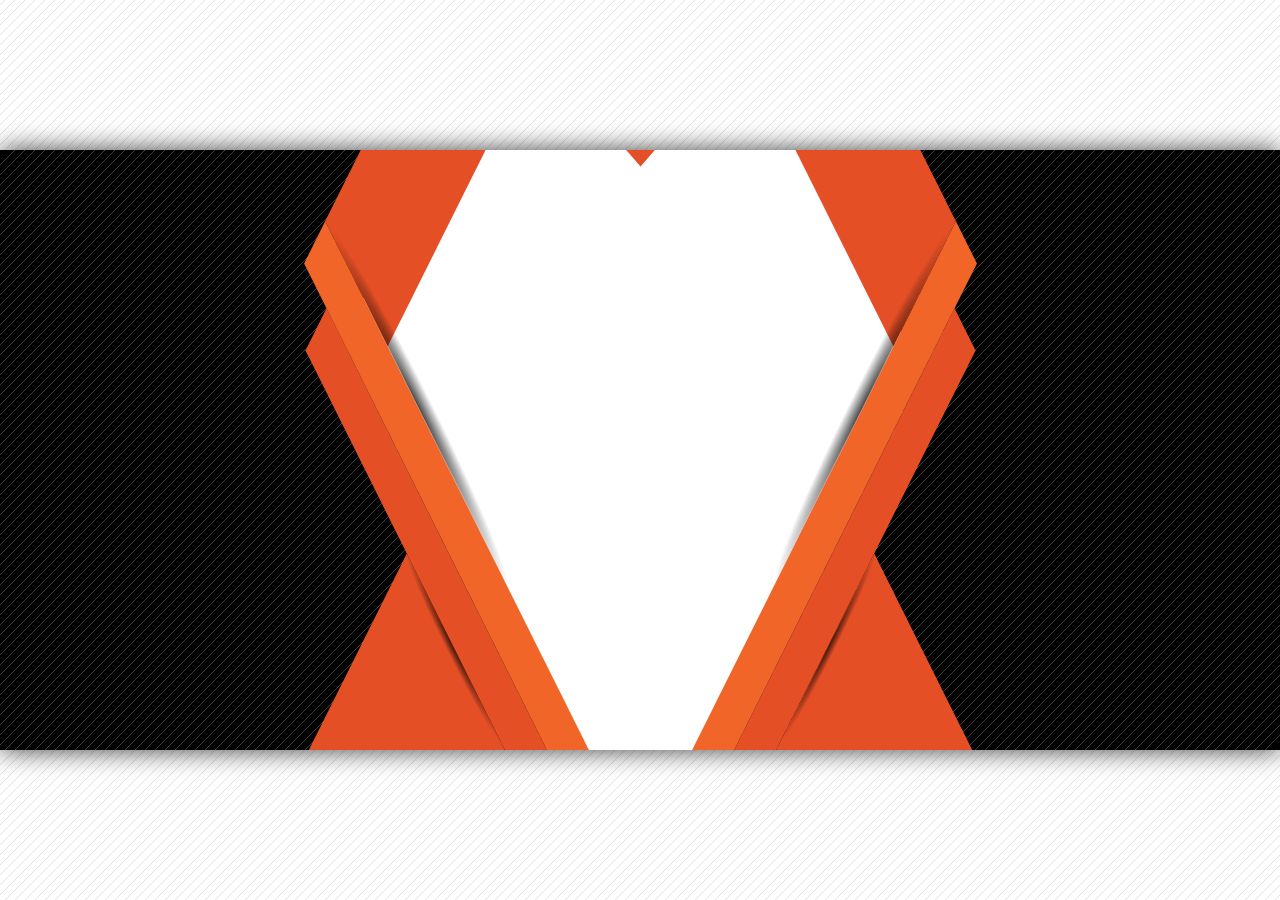
<file: Material de estudio/Carpeta Matieriales Web/index.html>
<!DOCTYPE html>
<html>
<head>
	<meta http-equiv="Content-Type" content="text/html; charset=utf-8"/>
	<meta http-equiv="X-UA-Compatible" content="IE=Edge"/>
	<title>OA - Introducción al Diseño Web HTML</title>
<!--Adobe Edge Runtime-->
    <script type="text/javascript" charset="utf-8" src="edge_includes/edge.6.0.0.min.js"></script>
    <style>
        .edgeLoad-EDGE-345223770 { visibility:hidden; }
    </style>
<script>
   AdobeEdge.loadComposition('index', 'EDGE-345223770', {
    scaleToFit: "both",
    centerStage: "both",
    minW: "0px",
    maxW: "undefined",
    width: "1280px",
    height: "600px"
}, {
    dom: [
        {
            id: 'precarga',
            type: 'image',
            tag: 'img',
            rect: ['515px', '175px', '250px', '250px', 'auto', 'auto'],
            fill: ["rgba(0,0,0,0)",'images/precarga.gif','0px','0px']
        }
    ],
    style: {
        '${symbolSelector}': {
            isStage: true,
            rect: [undefined, undefined, '1280px', '600px'],
            fill: ["rgba(255,255,255,1)"]
        }
    }
}, {dom: [ ]});
</script>
<!--Adobe Edge Runtime End-->

</head>
<body style="margin:0;padding:0;">
	<div id="Stage" class="EDGE-345223770">
	</div>
</body>
</html>
</file>
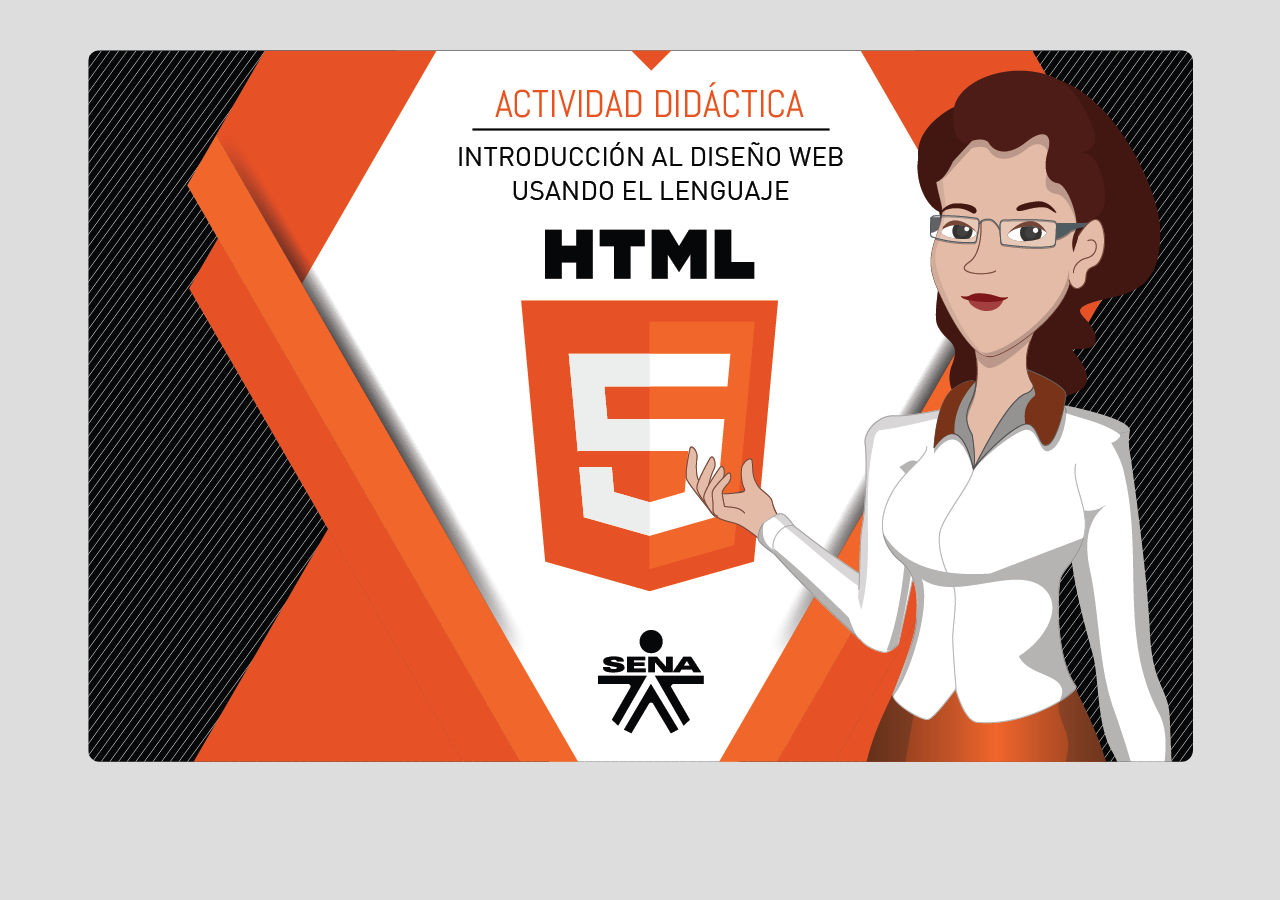
<file: Material de estudio/Carpeta Matieriales Web/actividad/index.html>
<!DOCTYPE html>
<html lang="es">
	<head>
		<meta charset="utf-8">
	  	<!-- Use the .htaccess and remove these lines to avoid edge case issues.
	       More info: h5bp.com/i/378 -->
	  	<meta http-equiv="X-UA-Compatible" content="IE=edge,chrome=1">

	  	<title>OA Introducción al diseño web usando Lenguaje de HTML</title>
	  	<meta name="description" content="Actividad de afianzamiento SENA">

	  	<!-- Mobile viewport optimized: h5bp.com/viewport -->
	  	<meta name="viewport" content="width=device-width">

	  	<script src="js/jquery-1.9.1.js"></script>

	  	<style>
	  	* {
	  		box-sizing: border-box;
	  	}
	  	html {
			background: #ddd;
			height: 100%;
	  	}

		body {
		    /*background: #04AD36;*/
		    font-family: 'helvetica', sans-serif;
		}

		/**********************************************************/
		.box_round {
		  -webkit-border-radius: 12px; /* Safari 3-4, iOS 1-3.2, Android ≤1.6 */
		          border-radius: 12px; /* Opera 10.5, IE9+, Safari 5, Chrome, Firefox 4+, iOS 4, Android 2.1+ */

		  /* useful if you don't want a bg color from leaking outside the border: */
		  -moz-background-clip: padding; -webkit-background-clip: padding-box; background-clip: padding-box;
		}
		/**********************************************************/
		.clear { clear: both;}


		#bt_act1 {
			position: absolute;
			width: 164px;
			height: 38px;
			left: 834px;
			top: 604px;
			background: url('images/boton_inicio.png') no-repeat top left transparent;
			z-index: 9999;
		}

		#bt_act1:hover {
			opacity: .8;
			cursor: pointer;
			background: url('images/boton_inicio1.png');
		}

		#contenedor { width: 1105px; height: 712px; border:0px solid #410000; margin: 50px auto; background: url('images/portada.png') no-repeat top left scroll #ccc; overflow:hidden; position:relative; }

	  	</style>

	  	<script>
	  		$(function() {

				setTimeout(function() {
					location.href='actividad/index.html';
				},1500);
	  		})

	  	</script>
	</head>
  	<body>



  		<div id='contenedor' class='box_round'>

  			<div style='clear:both'></div>



  		</div>


  	</body>

</html>
</file>
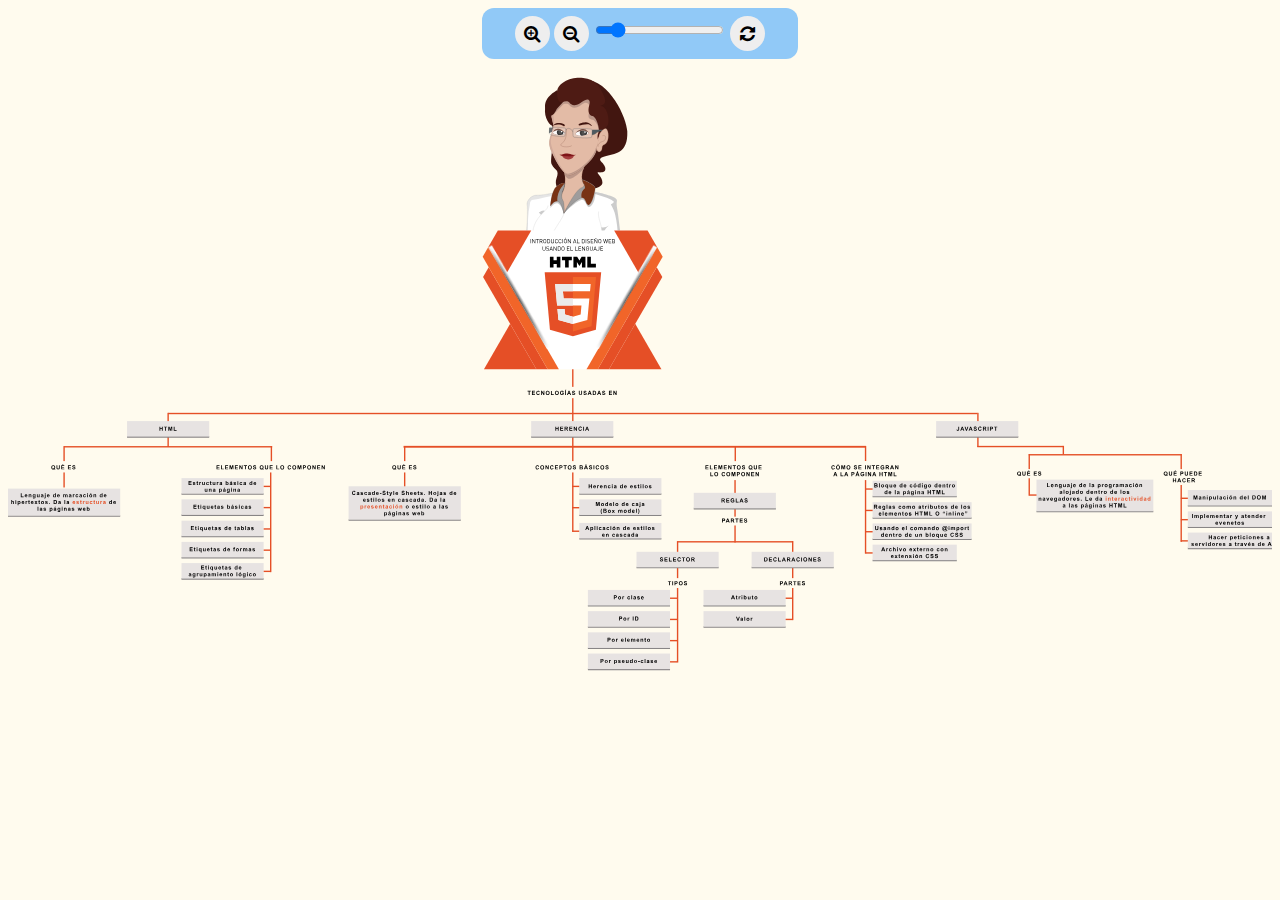
<file: Material de estudio/Carpeta Matieriales Web/mapa/index.html>
<!doctype html>
<html>
  <head>
    <title>Mapa Conceptual</title>
    <meta http-equiv="Content-Type" content="text/html; charset=utf-8" />
    <meta name="viewport" content="width=device-width, initial-scale=1">
    <link rel="stylesheet" href="css/font-awesome.min.css">
    <style type="text/css">
      body {
	background: #F5FCFF;
	color: #333666;
	background-color: #fffbee;
}
      section { text-align: center; margin: 0px 0; }
      .panzoom-parent { border: 2px solid #333; }
      .panzoom-parent .panzoom { border: 2px dashed #666; }
      .buttons { 
        background-color: #91C9F7;
        border-radius: 12px;
        margin: 0 auto 15px;
        padding: 8px;
        width: 300px;      
      }
      .zoom-in, .zoom-out, .reset {
        width: 35px;
        height: 35px;
        border-radius: 50%;
        background-color: #eee;
        border:0px;
        cursor: pointer;
        /*color:#fff;*/
      }
      .zoom-in:hover, .zoom-out:hover, .reset:hover { 
        background-color: #ddd;
      }
        
    </style>
    <script src="js/jquery.js"></script>
    <script src="js/jquery.panzoom.min.js"></script>
    <script src="js/jquery.mousewheel.js"></script>
    <!--script>
    $(document).ready(function() {
      if($.browser.device = (/android|webos|iphone|ipad|ipod|blackberry|iemobile|opera mini/i.test(navigator.userAgent.toLowerCase()))){
        $('#mapasvg').css({'width':'100%','height':'100%'});
        $('.buttons').hide();
      }    
    })
    </script-->
  </head>
  <body>
    <section>
      <div class="buttons">
        <button class="zoom-in"><i class="fa fa-search-plus fa-lg"></i></button>
        <button class="zoom-out"><i class="fa fa-search-minus fa-lg"></i></button>
        <input type="range" class="zoom-range">
        <button class="reset"><i class="fa fa-refresh fa-lg"></i></button>
      </div>      
      <div class="parent">
        <div class="panzoom">
          <img id='mapasvg' src="img/mapa.svg" width="1280" height="600">
        </div>
      </div>

      <script>
        (function() {
          var $section = $('section').first();
          $section.find('.panzoom').panzoom({
            $zoomIn: $section.find(".zoom-in"),
            $zoomOut: $section.find(".zoom-out"),
            $zoomRange: $section.find(".zoom-range"),
            $reset: $section.find(".reset")
          });
        })();
      </script>
    </section>
  </body>
</html>
</file>
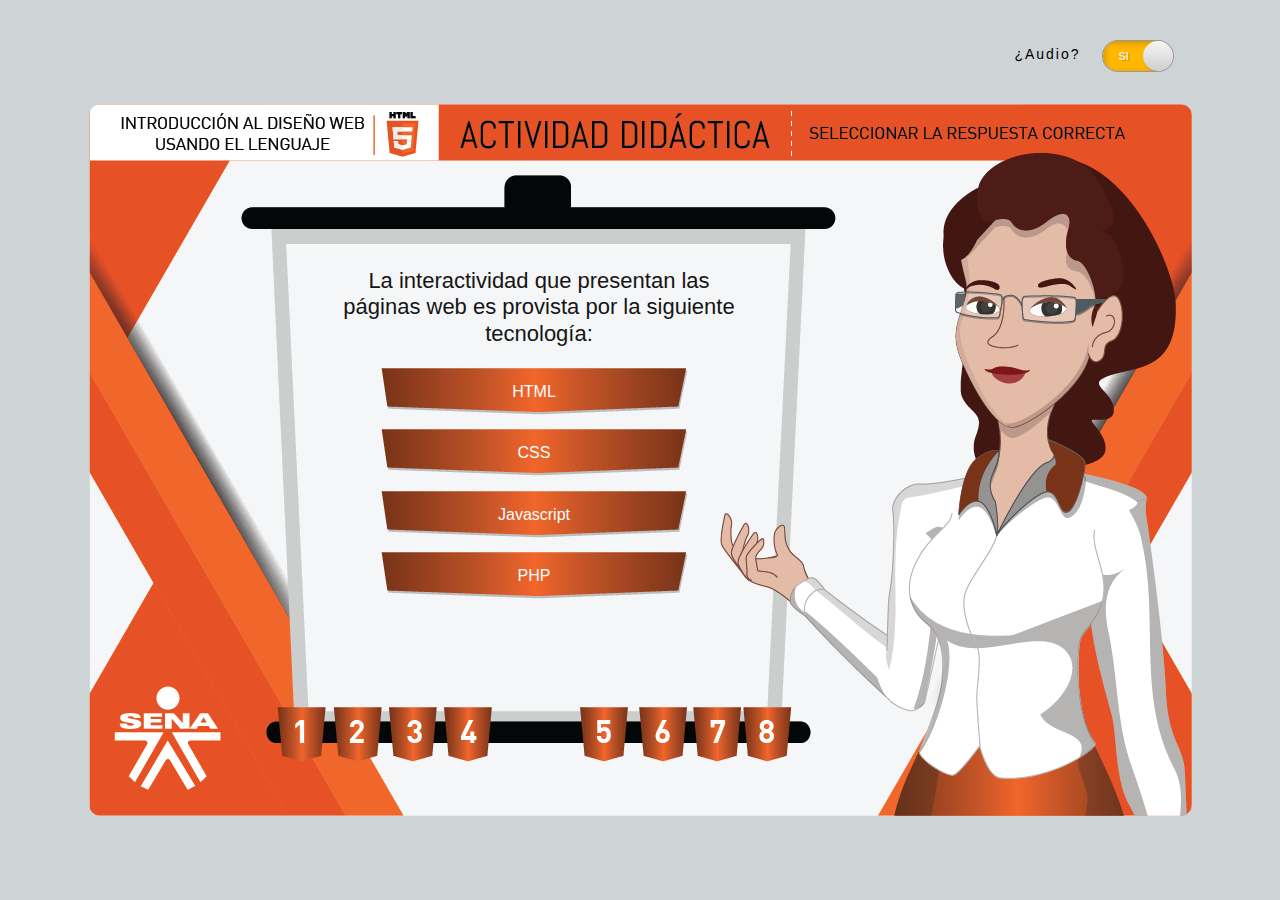
<file: Material de estudio/Carpeta Matieriales Web/actividad/actividad/index.html>
<!DOCTYPE html>
<html lang="en">
<head>
  <meta charset="UTF-8">
  <meta name="viewport" content="width=device-width, initial-scale=1.0">
  <meta http-equiv="X-UA-Compatible" content="ie=edge">
  <title>OA Introducción al diseño web usando Lenguaje de HTML</title>
  <link rel="stylesheet" href="js/toogle/css/toggles.css">
  <link rel="stylesheet" href="js/toogle/css/themes/toggles-light.css">
   <!--link href="https://fonts.googleapis.com/css?family=Lato" rel="stylesheet"-->
  <link rel="stylesheet" href="css/cuestionario.css">
</head>
<body>

  <div class="encabezado container">
    <div class="encabezado__titulo">
      <h1>ACTIVIDAD DIDÁCTICA</h1>
    </div>
    <div class="encabezado__audio">
        <span>¿Audio?</span>
       <div class="toogle-container">
          <div class="toggle toggle-light"></div>
        </div>
    </div>
  </div>

  <div id="contenedor" class="box_round">




    <div id="personaje" class="default"></div>

    <div id='bt_inicio'></div>

    <div id='preguntas'><!-- div preguntas -->

      <!--  cuestionario -->

      <div id='p1' class="opcion"><!-- p1 -->
        <div class='wrap'>

          <div class='question'>
            <p>Las tecnologías básicas para el desarrollo de aplicaciones web son:</p>
          </div>

          <div class='opciones norandom'>
            <div data-preg='p1' data-valor='false' class='respuesta uno'>
              <p> Jquery, AngularJS y Javascript.</p>
            </div>
            <div data-preg='p1' data-valor='true' class='respuesta dos large'>
              <p> HTML, CSS y Javascript.</p>
            </div>
            <div data-preg='p1' data-valor='false' class='respuesta tres'>
              <p> HTML, Bootstrap y Mysql.</p>
            </div>
            <div data-preg='p1' data-valor='false' class='respuesta cuatro'>
              <p> CSS, Javascript y PHP.</p>
            </div>
          </div>

        </div>
      </div><!-- /p1 -->


      <div id='p2' class="opcion"><!-- p2 -->
        <div class='wrap'>
          <div class='question'><p> Javascript es un lenguaje que permite realizar:</p></div>
          <div class='opciones norandom'>
            <div data-preg='p2' data-valor='false' class='respuesta uno'><p> Programación del lado del servidor</p></div>
            <div data-preg='p2' data-valor='true' class='respuesta dos'><p> Programación del lado del cliente</p></div>
            <div data-preg='p2' data-valor='false' class='respuesta tres'><p> Tanto programación del lado del servidor y del lado del cliente</p></div>
            <div data-preg='p2' data-valor='false' class='respuesta cuatro'><p> Ninguna de las anteriores.</p></div>
          </div>
        </div>
      </div><!-- /p2 -->

      <div id='p3' class="opcion"><!-- p3 -->
        <div class='wrap'>
          <div class='question'><p>  La interactividad que presentan las páginas web es provista por la siguiente tecnología:</p></div>
          <div class='opciones norandom'>
            <div data-preg='p3' data-valor='false' class='respuesta uno'><p> HTML</p></div>
            <div data-preg='p3' data-valor='false' class='respuesta dos'><p> CSS</p></div>
            <div data-preg='p3' data-valor='true' class='respuesta tres'><p> Javascript</p></div>
            <div data-preg='p3' data-valor='false' class='respuesta cuatro large'><p> PHP</p></div>
          </div>
        </div>
      </div><!-- /p3 -->

      <div id='p4' class="opcion"><!-- p4 -->
        <div class='wrap'>
          <div class='question'><p> Las siguientes son novedades en la versión 5 del lenguaje HTML:</p></div>
          <div class='opciones norandom'>
            <div data-preg='p4' data-valor='false' class='respuesta uno large'><p>  Formularios, Tablas y videos</p></div>
            <div data-preg='p4' data-valor='false' class='respuesta dos'><p>  Tablas, video y almacenamiento local</p></div>
            <div data-preg='p4' data-valor='false' class='respuesta tres large'><p> Formularios, Canvas y tablas</p></div>
            <div data-preg='p4' data-valor='true' class='respuesta cuatro large'><p>   Videos, Canvas y almacenamiento local</p></div>
          </div>
        </div>
      </div><!-- /p4 -->

      <div id='p5' class="opcion"><!-- p5 -->
        <div class='wrap'>
          <div class='question'><p> La cualidad que tienen las reglas CSS de aplicar los mismos estilos a los nodos hijos se llama:</p></div>
          <div class='opciones norandom'>
            <div data-preg='p5' data-valor='false' class='respuesta uno large'><p> Estilos en cascada</p></div>
            <div data-preg='p5' data-valor='true' class='respuesta dos large'><p> Herencia de estilo</p></div>
            <div data-preg='p5' data-valor='false' class='respuesta tres large'><p>  Polimorfismo de estilo</p></div>
            <div data-preg='p5' data-valor='false' class='respuesta cuatro large'><p> Estilos subrogados</p></div>
          </div>
        </div>
      </div><!-- /p5 -->

		<div id='p6' class="opcion"><!-- p6 -->
		<div class='wrap'>
		  <div class='question'><p> De las siguientes sentencias CSS cuál hacen referencia a una pseudo-clase:</p></div>
		  <div class='opciones norandom'>
		    <div data-preg='p6' data-valor='false' class='respuesta uno large'><p> p {color: blue; }</p></div>
		    <div data-preg='p6' data-valor='true' class='respuesta dos large'><p> p:hover {color: green; }</p></div>
		    <div data-preg='p6' data-valor='false' class='respuesta tres large'><p>  .estilo1 { color: red; }</p></div>
		    <div data-preg='p6' data-valor='false' class='respuesta cuatro large'><p> #nombre1 { text-align: center; }</p></div>
		  </div>
		</div>
		</div><!-- /p6 -->

		<div id='p7' class="opcion"><!-- p7 -->
		<div class='wrap'>
		<div class='question'><p> De las siguientes sentencias CSS cuál hace referencia a una clase:</p></div>
		<div class='opciones norandom'>
			<div data-preg='p7' data-valor='false' class='respuesta uno large'><p> p {color: blue; }</p></div>
		    <div data-preg='p7' data-valor='false' class='respuesta dos large'><p> p:hover {color: green; }</p></div>
		    <div data-preg='p7' data-valor='true' class='respuesta tres large'><p>  .estilo1 { color: red; }</p></div>
		    <div data-preg='p7' data-valor='false' class='respuesta cuatro large'><p> #nombre1 { text-align: center; }</p></div>
		</div>
		</div>
		</div><!-- /p7 -->

		<div id='p8' class="opcion"><!-- p8 -->
		<div class='wrap'>
		<div class='question'><p> De las siguientes sentencias CSS cuál hace referencia a un identificador:</p></div>
		<div class='opciones norandom'>
		  <div data-preg='p8' data-valor='false' class='respuesta uno large'><p> p {color: blue; }</p></div>
		  <div data-preg='p8' data-valor='false' class='respuesta dos large'><p> p:hover {color: green; }</p></div>
		  <div data-preg='p8' data-valor='false' class='respuesta tres large'><p>  .estilo1 { color: red; }</p></div>
		  <div data-preg='p8' data-valor='true' class='respuesta cuatro large'><p> #nombre1 { text-align: center; }</p></div>
		</div>
		</div>
		</div><!-- /p8 -->
      <!--  fin de cuestionario -->

    </div><!-- fin preguntas -->

    <!-- HISTORICO DE RESPUESTAS -->
    <div id='cinta'>
        <div class='c0 circulo normal'></div>
        <div class='c1 circulo normal'></div>
        <div class='c2 circulo normal'></div>
        <div class='c3 circulo normal'></div>
        <div class='c4 circulo normal'></div>
		<div class='c5 circulo normal'></div>
		<div class='c6 circulo normal'></div>
		<div class='c7 circulo normal'></div>
    </div>

    <!-- SONIDOS -->
    <div class='sonidos'>
      <audio preload>
        <source src='audios/screen-change.mp3' type='audio/mp3'>
        <source src='audios/screen-change.ogg' type='audio/ogg'>
      </audio>
      <audio preload>
        <source src='audios/success.mp3' type='audio/mp3'>
        <source src='audios/success.mp3' type='audio/ogg'>
      </audio>
      <audio preload>
        <source src='audios/fail.mp3' type='audio/mp3'>
        <source src='audios/fail.ogg' type='audio/ogg'>
      </audio>
      <audio preload>
        <source src='audios/end-game-success.mp3' type='audio/mp3'>
        <source src='audios/end-game-success.ogg' type='audio/ogg'>
      </audio>
      <audio preload>
        <source src='audios/end-game-fail.mp3' type='audio/mp3'>
        <source src='audios/end-game-fail.ogg' type='audio/ogg'>
      </audio>
    </div>

	<div id="resultados">
		<div class="estadistica">
			<div class="resultados circle">
				<strong>90<i>%</i></strong>
			</div>

			<div class="estadistica__numero">0/8</div>

			<div class="estadistica__mensaje">
				<p>Lamento los pocos aciertos. ¡debes estudiar más!</p>
			</div>

			<div class="bt__jugar-de-nuevo"></div>
		</div>
	</div>

  </div><!-- .contenedor -->

  <form name="test" id="test"></form>

  <script src="js/jquery-1.9.1.js" type="text/javascript"></script>
  <script src="js/jquery-ui.js" type="text/javascript"></script>
  <script src="js/toogle/toggles.min.js" type="text/javascript"></script>
  <script src="js/plugins.js" type="text/javascript"></script>
  <script src="js/cuestionario.js?v=3" charset="utf-8"></script>
</body>
</html>
</file>
<file: Material de estudio/Carpeta Matieriales Web/actividad/actividad/js/toogle/css/toggles.css>
.toggle-slide {
  overflow: hidden;
  cursor: pointer;
  -webkit-user-select: none;
     -moz-user-select: none;
      -ms-user-select: none;
          user-select: none;
  direction: ltr;
}
.toggle-slide .toggle-on,
.toggle-slide .toggle-off,
.toggle-slide .toggle-blob {
  float: left;
}
.toggle-slide .toggle-blob {
  position: relative;
  z-index: 99;
  cursor: hand;
  cursor: -webkit-grab;
  cursor: -moz-grab;
  cursor: grab;
}
</file>
<file: Material de estudio/Carpeta Matieriales Web/actividad/actividad/js/toogle/css/themes/toggles-light.css>
.toggle-light .toggle-slide {
  border-radius: 9999px;
  box-shadow: 0 0 0 1px #999;
}
.toggle-light .toggle-on,
.toggle-light .toggle-off {
  font-size: 11px;
  font-weight: 900;
}
.toggle-light .toggle-on,
.toggle-light .toggle-select .toggle-inner .active {
  background: #FFB700;
  box-shadow: inset 2px 2px 6px rgba(0, 0, 0, 0.2);
  text-shadow: 1px 1px rgba(0, 0, 0, 0.2);
  color: rgba(255, 255, 255, 0.8);
}
.toggle-light .toggle-off,
.toggle-light .toggle-select .toggle-on {
  color: rgba(0, 0, 0, 0.6);
  text-shadow: 0 1px rgba(255, 255, 255, 0.2);
  background: -webkit-linear-gradient(#cfcfcf, #f5f5f5);
  background: linear-gradient(#cfcfcf, #f5f5f5);
}
.toggle-light .toggle-blob {
  border-radius: 50px;
  background: -webkit-linear-gradient(#f5f5f5, #cfcfcf);
  background: linear-gradient(#f5f5f5, #cfcfcf);
  box-shadow: 1px 1px 2px #888;
}
.toggle-light .toggle-blob:hover {
  background: -webkit-linear-gradient(#e4e4e4, #f9f9f9);
  background: linear-gradient(#e4e4e4, #f9f9f9);
}
</file>
<file: Material de estudio/Carpeta Matieriales Web/actividad/actividad/css/cuestionario.css>
* {
  box-sizing: border-box; }

html {
  background: #CED3D6;
  height: 100%; }

body {
  font-family: "HelveticaNeue-Light", "Helvetica Neue Light", "Helvetica Neue", Helvetica, Arial, "Lucida Grande", sans-serif;
  font-weight: 300; }

.container {
  width: 1100px;
  margin: 0 auto; }

.encabezado {
  height: 60px;
  margin-top: 24px; }

.encabezado__titulo {
  float: left; }
  .encabezado__titulo h1 {
    font: 900 22px/1.4em Helvetica, sans-serif;
    letter-spacing: 1px;
    margin: 0px;
    display: none;
    padding-top: 24px;
    color: #000; }

.encabezado__audio {
  float: right; }
  .encabezado__audio span {
    font-size: 14px;
    color: #000;
    font-weight: 300;
    letter-spacing: 2px; }

#dialogo {
  position: absolute;
  left: 410px;
  top: 207px;
  width: 260px;
  height: 32px;
  z-index: 9999; }

#bt_inicio {
  position: absolute;
  width: 92px;
  height: 31px;
  right: 37px;
  top: 37px;
  //background: url("../images/home.png") no-repeat top left transparent;
  z-index: 9999; }

#bt_inicio:hover {
  //background: url("../images/home_hover.png") no-repeat top left transparent !important;
  cursor: pointer; }

/*-------- toogle --------*/
.toogle-container {
  display: inline-block;
  height: 70px;
  width: 105px;
  position: relative;
  top: 12px; }

.toggle {
  height: 30px;
  margin: 5px auto;
  width: 70px; }

.toggle-on.active {
  text-indent: 16px !important; }

.toggle-off.active {
  text-indent: 27px !important; }

/*------- Contenedor --------*/
#contenedor {
  width: 1103px;
  height: 712px;
  border: 0px solid #444;
  margin: 20px auto;
  background: url("../images/fondo-AD.png") no-repeat top left scroll #ccc;
  overflow: hidden;
  position: relative; }

/*------- Preguntas ---------*/
#preguntas {
  position: relative;
  width: 1103px;
  height: 712px; }

.opcion {
  display: none; }

.question {
  width: 445px;
  height: 62px;
  display: -webkit-box;
  display: -ms-flexbox;
  display: flex;
  -webkit-box-align: center;
      -ms-flex-align: center;
          align-items: center;
  position: absolute;
  left: 228px;
  top: 162px; }
  .question p {
    padding: 0px 12px;
    margin: 0px 0 0;
    font: 400 22px/1.2em Helvetica,Arial, sans-serif;
    text-align: center;
    color: #151515; }

.respuesta {
  position: absolute;
  width: 307px;
  height: 47px;
  background: url('../images/barra_respuestas.png') top left no-repeat;
  display: -webkit-box;
  display: -ms-flexbox;
  display: flex;
  -webkit-box-align: center;
      -ms-flex-align: center;
          align-items: center;
 }
  .respuesta:hover {
    cursor: pointer; }
  .respuesta p {
          width: 445px;
          text-align: center;
    font: 400 16px/1.1em 'Arial',sans-serif;
    color: #fff;
    padding: 0px 16px;
    margin: 0px 0 0;}
    .respuesta p span {
      font-weight: bold;
      padding-right: 4px; }
      .respuesta:hover p {
        text-decoration: underline; }

.respuesta.uno {
  top: 264px;
  left: 292px; }
  .respuesta.dos {
    top: 325px;
    left: 292px; }
    .respuesta.tres {
      top: 387px;
      left: 292px; }
      .respuesta.cuatro {
        top: 448px;
        left: 292px; }
/*----- Cinta de numeros ------*/

.circulo {
  position: absolute;
  top: 603px;
  width: 49px;
  height: 55px; }

  .c0 { left: 188px; background: url('../images/R1_W.png') no-repeat left top; }
      .c0.activo {background: url('../images/R1_B.png') no-repeat left top; }
      .c0.gano {background: url('../images/R_Bien.png') no-repeat center center, url('../images/R1_W.png') no-repeat left top; }
      .c0.perdio {background: url('../images/R_Mal.png') no-repeat center center, url('../images/R1_B.png') no-repeat left top; }
  .c1 { left: 244px; background: url('../images/R2_W.png') no-repeat left top; }
      .c1.activo {background: url('../images/R2_B.png') no-repeat left top; }
      .c1.gano {background: url('../images/R_Bien.png') no-repeat center center, url('../images/R2_W.png') no-repeat left top; }
      .c1.perdio {background: url('../images/R_Mal.png') no-repeat center center, url('../images/R2_B.png') no-repeat left top; }
  .c2 { left: 300px; background: url('../images/R3_W.png') no-repeat left top; }
      .c2.activo {background: url('../images/R3_B.png') no-repeat left top; }
      .c2.gano {background: url('../images/R_Bien.png') no-repeat center center, url('../images/R3_W.png') no-repeat left top; }
      .c2.perdio {background: url('../images/R_Mal.png') no-repeat center center, url('../images/R3_B.png') no-repeat left top; }
  .c3 { left: 355px; background: url('../images/R4_W.png') no-repeat left top; }
      .c3.activo {background: url('../images/R4_B.png') no-repeat left top; }
      .c3.gano {background: url('../images/R_Bien.png') no-repeat center center, url('../images/R4_W.png') no-repeat left top; }
      .c3.perdio {background: url('../images/R_Mal.png') no-repeat center center, url('../images/R4_B.png') no-repeat left top; }
  .c4 { left: 491px; background: url('../images/R5_W.png') no-repeat left top; }
      .c4.activo {background: url('../images/R5_B.png') no-repeat left top; }
      .c4.gano {background: url('../images/R_Bien.png') no-repeat center center, url('../images/R5_W.png') no-repeat left top; }
      .c4.perdio {background: url('../images/R_Mal.png') no-repeat center center, url('../images/R5_B.png') no-repeat left top; }
  .c5 { left: 550px; background: url('../images/R6_W.png') no-repeat left top; }
      .c5.activo {background: url('../images/R6_B.png') no-repeat left top; }
      .c5.gano {background: url('../images/R_Bien.png') no-repeat center center, url('../images/R6_W.png') no-repeat left top; }
      .c5.perdio {background: url('../images/R_Mal.png') no-repeat center center, url('../images/R6_B.png') no-repeat left top; }
  .c6 { left: 604px; background: url('../images/R7_W.png') no-repeat left top; }
      .c6.activo {background: url('../images/R7_B.png') no-repeat left top; }
      .c6.gano {background: url('../images/R_Bien.png') no-repeat center center, url('../images/R7_W.png') no-repeat left top; }
      .c6.perdio {background: url('../images/R_Mal.png') no-repeat center center, url('../images/R7_B.png') no-repeat left top; }
  .c7 { left: 654px; background: url('../images/R8_W.png') no-repeat left top; }
      .c7.activo {background: url('../images/R8_B.png') no-repeat left top; }
      .c7.gano {background: url('../images/R_Bien.png') no-repeat center center, url('../images/R8_W.png') no-repeat left top; }
      .c7.perdio {background: url('../images/R_Mal.png') no-repeat center center, url('../images/R8_B.png') no-repeat left top; }

/* Personaje */
#personaje {
  position: absolute;
  left: 631px;
  top: 49px;
  width: 467px;
  height: 663px;
  background-image: url("../images/sprite_personaje.png");
  background-repeat: no-repeat;
  line-height: 663px; }

#personaje.default {
  background-position: 0px 0; }

#personaje.perdio {
  background-position: -467px 0; }

#personaje.gano {
  background-position: -934px 0; }

  /************************** Resultados   ********************************/

  .circle {
    width: 100px;
    height: 100px;
    color: #444;
  }

  .circle strong {
      font-size: 24px;
      font-weight: 900;
      left: 0px;
      position: absolute;
      text-align: center;
      top: 100px;
      width: 100%;
  }

  #resultados {
    position: relative;
    width: 1100px;
    height: 700px;
    z-index: 100;
    /*background: rgba(0, 0, 0, 0.6);*/
  }

  .estadistica {
    width: 410px;
    height: 362px;
    position: absolute;
    left: 246px;
    top: 185px;

    display: flex;
    justify-content: center;
    align-items: center;
    flex-direction: column;
  }

  .estadistica__numero {

    width: 115px;
    height: 33px;
    line-height: 37px;


    font-size: 20px;
    font-weight: 700;
    text-align: center;
    letter-spacing: 0px;
    color: #000;

    margin-top: 12px;
  }

  .estadistica__mensaje {
      width: 480px;
      z-index: 50;
      margin-bottom: 24px;
  }

  .estadistica__mensaje p {
    font-size: 20px;
    font-weight: 700;
    text-align: center;
    letter-spacing: 0px;
    padding: 12px 0px 0px;
    color: #27303A;
    margin: 0px;}

    p.nopadding {
      padding-top: 0px;
    }

  .bt__jugar-de-nuevo {

    width: 164px;
    height: 39px;

    cursor: pointer;
  }

  .bt__jugar-de-nuevo {
    background: url("../images/volveraintentar1.png") no-repeat left top; }
    .bt__jugar-de-nuevo:hover {background: url("../images/volveraintentar2.png") no-repeat left top; }

/* Clases Helper */
.box_round {
  border-radius: 12px; }

.hide {
  display: none; }

.show {
  display: block; }

/*# sourceMappingURL=cuestionario.css.map */
</file>
